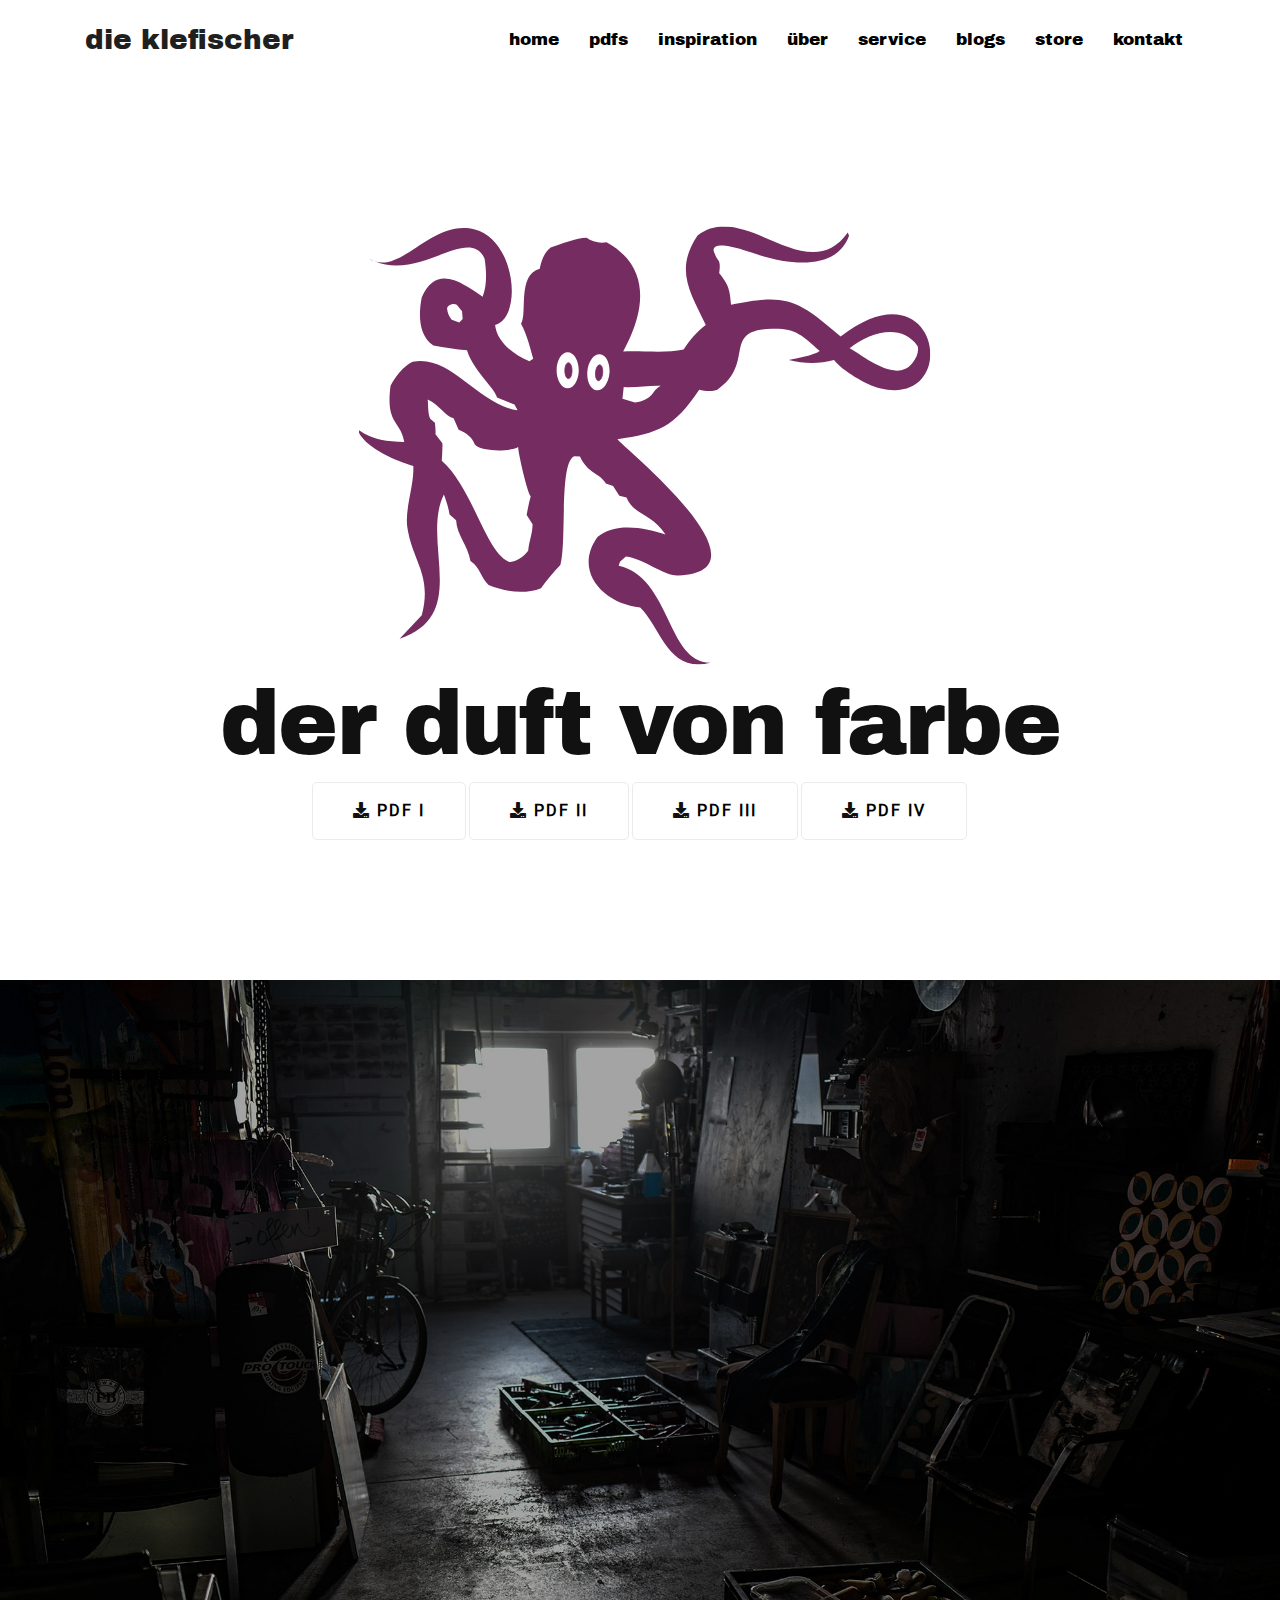
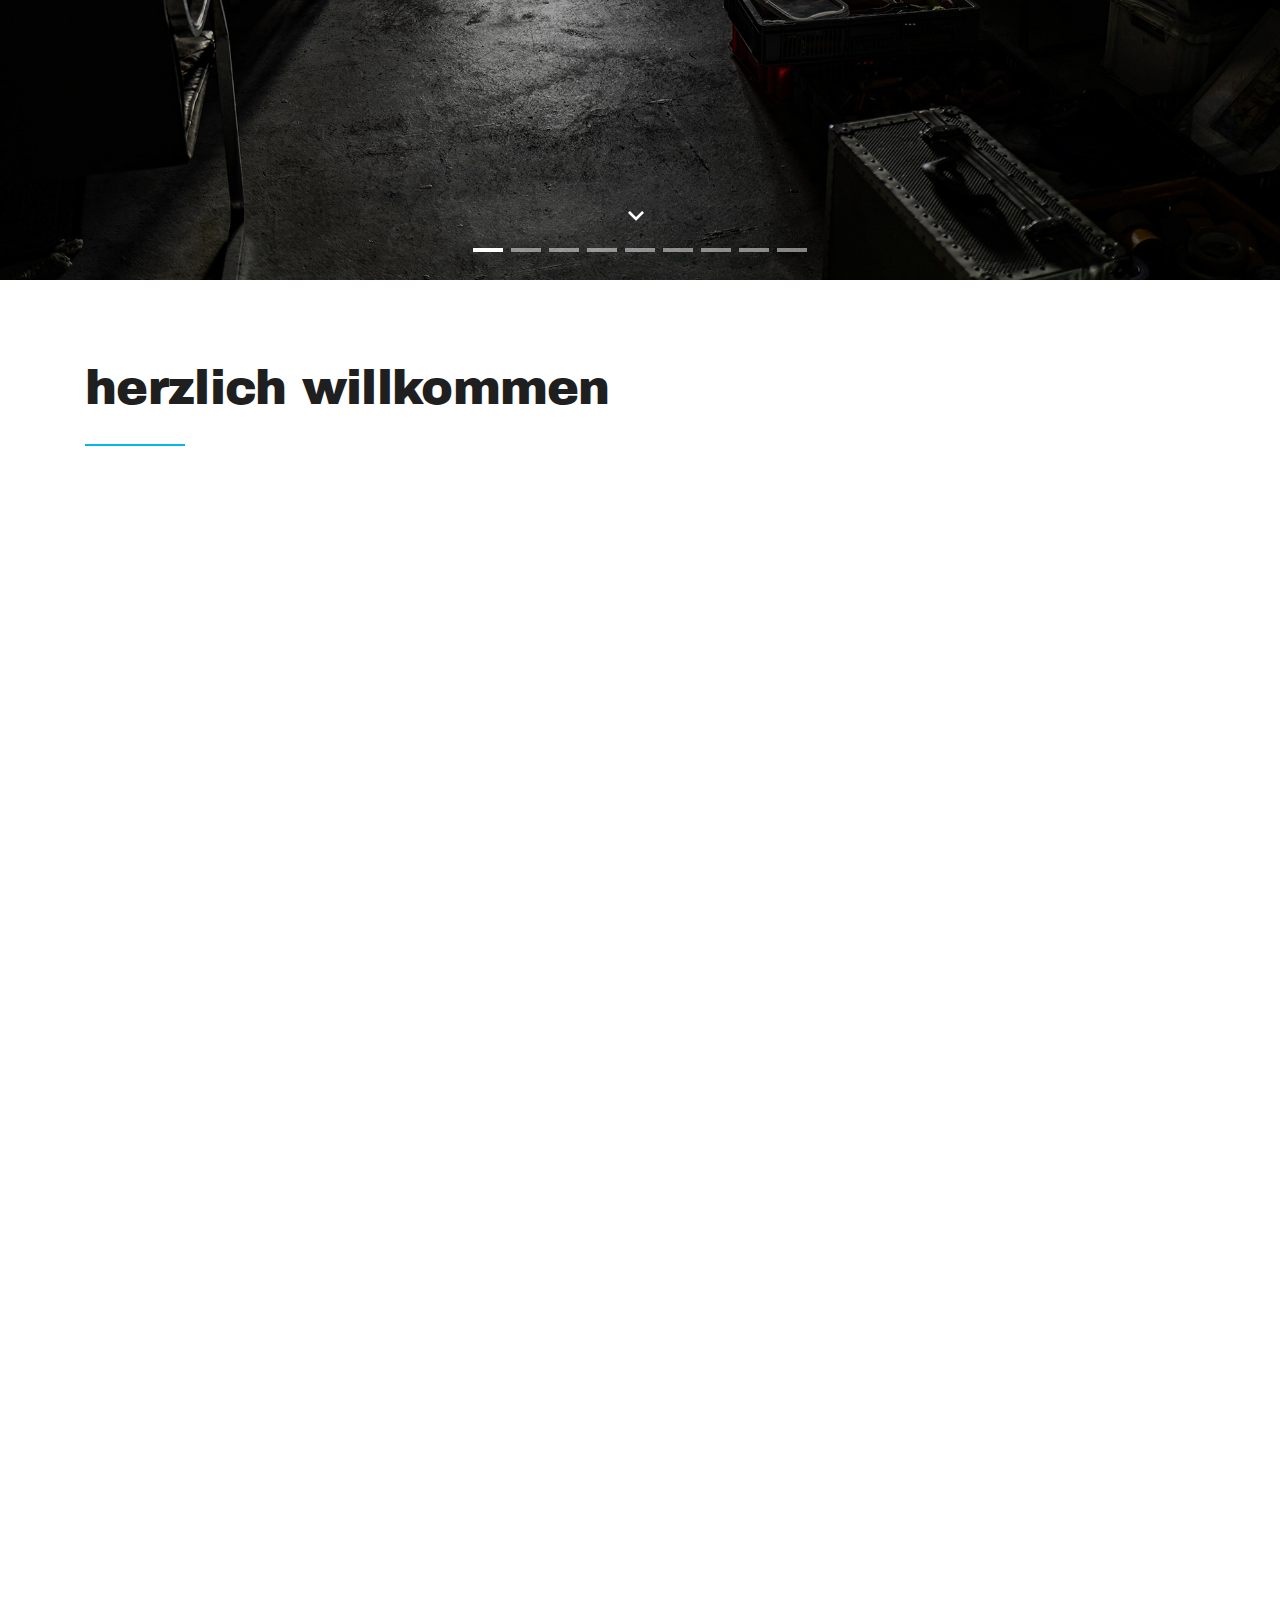
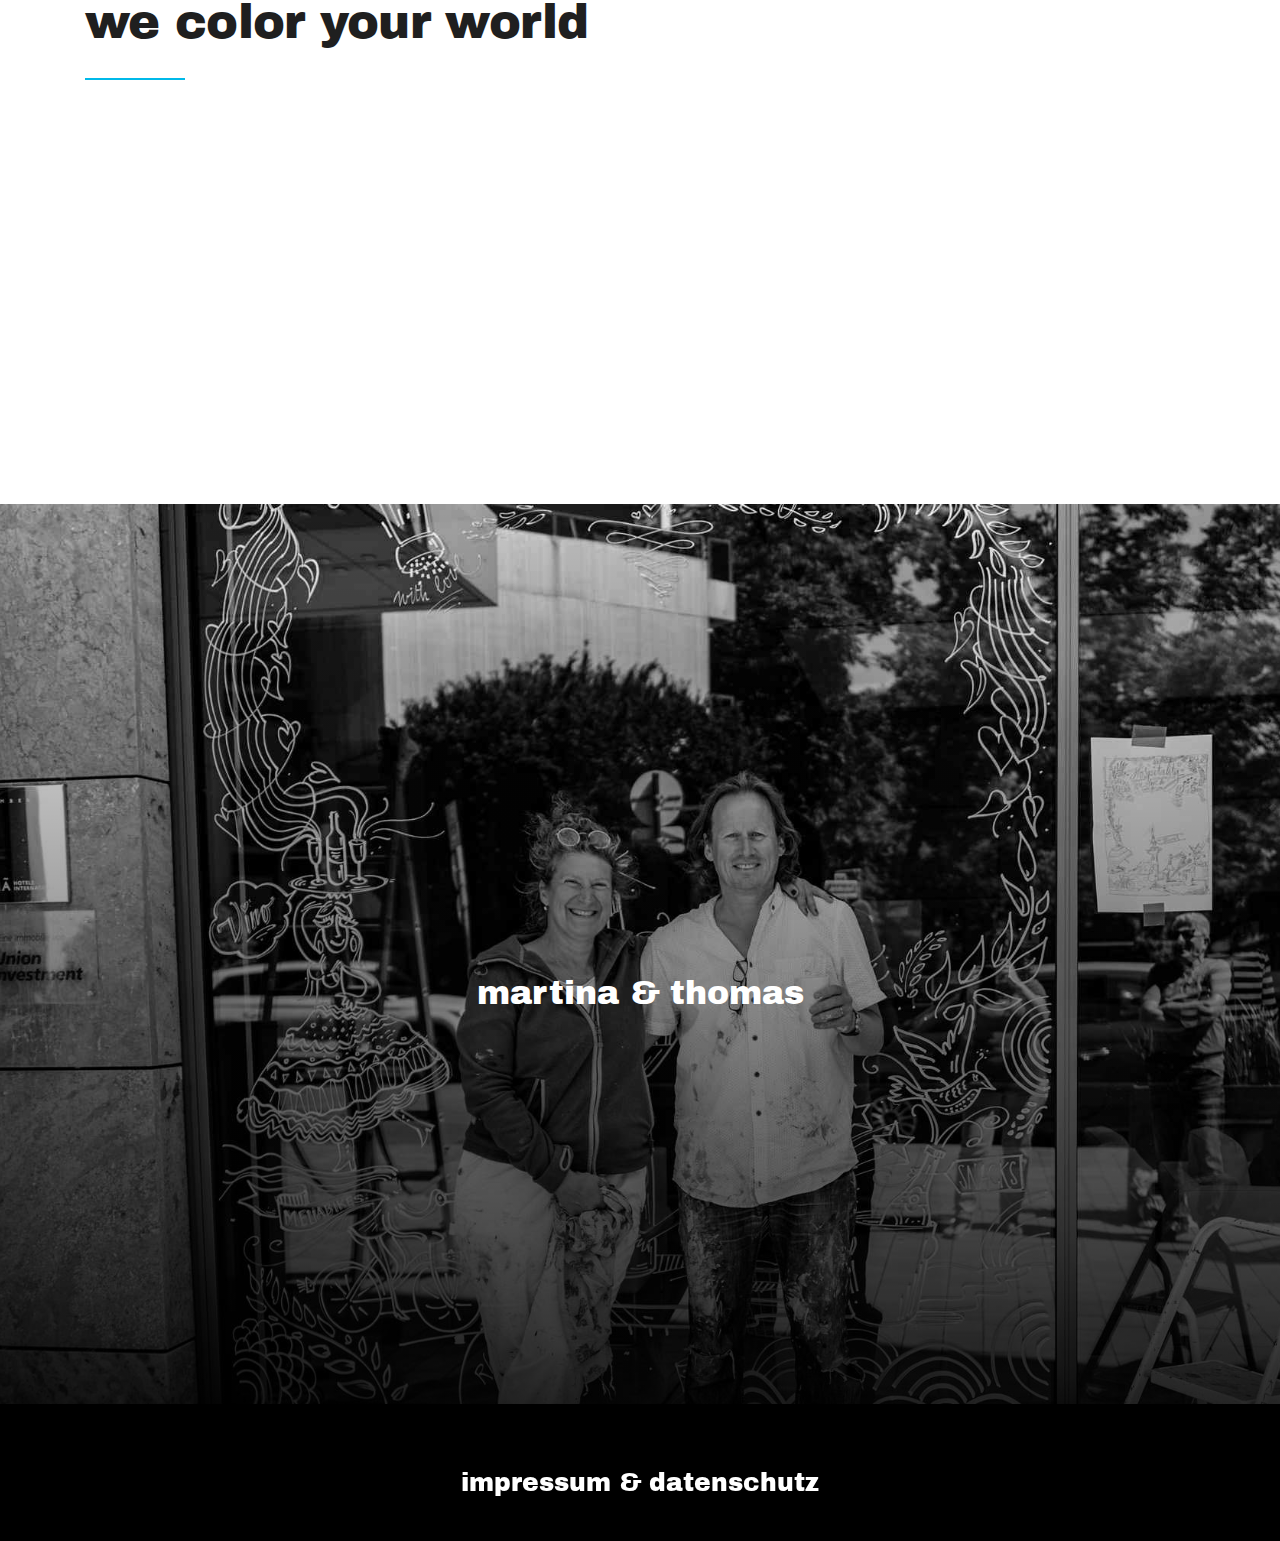
<file: index.html>
<!DOCTYPE html>
<html lang="de">

<head>
    <meta name="viewport" content="width=device-width, initial-scale=1" />
    <meta http-equiv="content-type" content="text/html; charset=utf-8" />
    <meta name="author" content="Thomas Klefisch | die klefischer" />
    <meta name="description" content="We color your world: Wände, Tafeln, Messestände, Restaurants, Hotels, Zimmerdecken, Leinwände, Säulen, Verpackungen, POS-Aufsteller, Fenster, Türen und alles, was Du Dir sonst noch vorstellen kannst.">
    <link rel="apple-touch-icon" sizes="180x180" href="apple-touch-icon.png">
    <link rel="icon" type="image/png" sizes="32x32" href="favicon-32x32.png">
    <link rel="icon" type="image/png" sizes="16x16" href="favicon-16x16.png">
    <link rel="manifest" href="site.webmanifest">
    <meta http-equiv="X-UA-Compatible" content="IE=edge">
    <!-- Document title -->
    <title>die klefischer</title>
    <!-- Stylesheets & Fonts -->
    <link href="css/plugins.css" rel="stylesheet">
    <link href="css/style.css" rel="stylesheet">
</head>


<body>
    <!-- Body Inner -->
    <div class="body-inner">
        <!-- HEADER -->
        <header id="header" class="header menu-lowercase">
            <div class="header-inner">
                <div class="container">
                    <!--Logo-->
                    <div id="logo">
                        <a href="index.html">
                            <span class="logo-default">die klefischer</span>
                            <span class="logo-dark">die klefischer</span>
                        </a>
                    </div>
                    <!--End: Logo-->
                    <!--Navigation Resposnive Trigger-->
                    <div id="mainMenu-trigger">
                        <a class="lines-button x"><span class="lines"></span></a>
                    </div>
                    <!--end: Navigation Resposnive Trigger-->
                    <!--Navigation-->
                    <div id="mainMenu" class="menu-lowercase">
                        <div class="container">
                            <nav>
                                <ul>
                                    <li><a class ="scroll-to" href="#home">home</a></li>
                                    <li class="dropdown-submenu"><a href="#">pdfs</a>
                                        <ul class="dropdown-menu">
                                            <li><a href="pdf/klefischer-duft-von-farbe-1.pdf">pdf I</a></li>
                                            <li><a href="pdf/klefischer-duft-von-farbe-2.pdf">pdf II</a></li>
                                            <li><a href="pdf/klefischer-duft-von-farbe-3.pdf">pdf III</a></li>
                                            <li><a href="pdf/klefischer-duft-von-farbe-4.pdf">pdf III</a></li>
                                        </ul>
                                    </li>
                                    <li><a class ="scroll-to" href="#inspiration">inspiration</a></li>
                                    <li><a class ="scroll-to" href="#ueber">über</a></li>
                                    <li><a class ="scroll-to" href="#service">service</a></li>
                                    <li class="dropdown-submenu"><a href="#">blogs</a>
                                        <ul class="dropdown-menu">
                                            <li><a href="https://instagram.com/klefischer">instagram</a></li>
                                            <li><a href="https://thomas.klefischer.de">thomas</a></li>
                                            <li><a href="https://martinaregina.klefischer.de">martina</a></li>
                                        </ul>
                                    </li>
                                    <li><a class ="scroll-to" href="https://store.klefischer.de">store</a></li>
                                    <li><a class ="scroll-to" href="mailto:post@thomasklefisch.de">kontakt</a></li>
                                </ul>
                            </nav>
                        </div>
                    </div>
                    <!--end: Navigation-->
                </div>
            </div>
        </header>
        <!-- END HEADER -->

        <!-- LANDING -->
        <section id="home" class="fullscreen background-image" style="background-color:#ffffff;">
            <div class="container-fluid">
                <div class="container-fullscreen">
                    <div class="text-middle text-center text-dark">
                        <img src="images/krake.svg" class="img-fluid p-l-20 md.m-l-60 " alt="die klefischer" />
                        <h4 class="text-lg">der duft von farbe</h4>
                        <a href="pdf/klefischer-duft-von-farbe-1.pdf">
                            <buttontype="button" class="btn btn-lg btn-light">
                                <i class="fa fa-download" style="color: #ffffff"></i>
                                PDF I
                        </button></a>
                        <a href="pdf/klefischer-duft-von-farbe-2.pdf">
                            <buttontype="button" class="btn btn-lg btn-light">
                                <i class="fa fa-download" style="color: #ffffff"></i>
                                PDF II
                        </button></a>
                        <a href="pdf/klefischer-duft-von-farbe-3.pdf">
                            <buttontype="button" class="btn btn-lg btn-light">
                                <i class="fa fa-download" style="color: #ffffff"></i>
                                PDF III
                        </button></a>
                        <a href="pdf/klefischer-duft-von-farbe-4.pdf">
                            <buttontype="button" class="btn btn-lg btn-light">
                                <i class="fa fa-download" style="color: #ffffff"></i>
                                PDF IV
                        </button></a>
                    </div>
                </div>
            </div>
        </section>
        <!-- END LANDING -->

        <!-- SLIDER -->
        <div id="inspiration" class="inspiro-slider slider-fullscreen dots-creative" data-height-xs="360">
            <!-- Slide 1 Atelier -->
            <div class="slide" data-bg-image="images/slider/atelier.jpg">
                <div class="bg-overlay"></div>
                <div class="container">
                    <div class="slide-captions text-center">
                        <!-- Captions -->
                        <h1 class="text-light">inspiration</h1>
                        <p class="m-b-20 text-light">
                        Wo finden wir Inspiration, wo ist der Ausgangspunkt für
                        unsere Gestaltungsansätze? Wo finden wir Neues? Im
                        Unbekannten. In Altem. In Europa. Im Barock. In Momenten
                        der Liebe. Architektur verschwindet im Bild. Bilder
                        schwinden neben Skulpturen, Skulpturen lösen sich in
                        Architektur auf, was bleibt ist der Geruch von Farbe.
                        Wir gehen auf in alledem. Der Tod schwindet hinter dem
                        Leben und ist doch jeden Moment anwesend. Sizilien;
                        Valencia und unser Atelier gibt uns Kraft für neue alte
                        Bilder
                        </p>
                        <!-- end: Captions -->
                    </div>
                </div>
                <div id="scroll-down" class="scrolldown-animation scrolldown-bottom">
                    <a href="#ueber" class="scroll-to"><img alt="" src="images/scrolldown.png">
                    </a>
                </div>
            </div>
            <!-- end: Slide 1 Atelier-->
            <!-- Slide 2 Staffelei -->
            <div class="slide" data-bg-image="images/slider/staffelei.jpg">
                <div class="bg-overlay"></div>
                <div class="container">
                </div>
                <div id="scroll-down" class="scrolldown-animation scrolldown-bottom">
                    <a href="#ueber" class="scroll-to"><img alt="" src="images/scrolldown.png">
                    </a>
                </div>
            </div>
            <!-- end: Slide 2 Staffelei-->
            <!-- Slide 3 Farben -->
            <div class="slide" data-bg-image="images/slider/farben.jpg">
                <div class="bg-overlay"></div>
                <div class="container">
                    <div class="slide-captions text-center">
                        <!-- Captions -->
                        <h1 class="text-light">farben</h1>
                        <p class="m-b-20 text-light">
                        Nach der mangofarbenen Sepia in Cefalu entdeckten wir,
                        zu Hause angekommen die Oil Sticks von
                        Sennelier, dem französiscchen Wunderkreidenhersteller.
                        Das Kadmiumgelb dunkel frisch auspackt, fühlt
                        sich an wie kalte Butter. Doch in den Händen löst es
                        sich förmlich auf und das pure Pigment wir fühlbar,
                        schmeckbar und auf dunklem Grund riechbar. Ein Fest
                        damit zu malen. Fast unglaublich, dass es sogar die
                        Zeit überdauert und ganz und gar haltbar ist. Danke Sennelier!
                        </p>
                        <!-- end: Captions -->
                    </div>
                </div>
                <div id="scroll-down" class="scrolldown-animation scrolldown-bottom">
                    <a href="#ueber" class="scroll-to"><img alt="" src="images/scrolldown.png">
                    </a>
                </div>
            </div>
            <!-- end: Slide 3 Farben-->
            <!-- Slide 4 Atelier -->
            <div class="slide" data-bg-image="images/slider/atelier_2.jpg">
                <div class="bg-overlay"></div>
                <div class="container">
                </div>
                <div id="scroll-down" class="scrolldown-animation scrolldown-bottom">
                    <a href="#ueber" class="scroll-to"><img alt="" src="images/scrolldown.png">
                    </a>
                </div>
            </div>
            <!-- end: Slide 4 Atelier-->
            <!-- Slide 5 Kreidetafeln -->
            <div class="slide" data-bg-image="images/slider/kreidetafeln.jpg">
                <div class="bg-overlay"></div>
                <div class="container">
                    <div class="slide-captions text-center">
                        <!-- Captions -->
                        <h1 class="text-light">kreidetafeln</h1>
                        <p class="m-b-20 text-light">
                        feinste handegemalte Kreidetafel nach alter Tradition
                        </p>
                        <!-- end: Captions -->
                    </div>
                </div>
                <div id="scroll-down" class="scrolldown-animation scrolldown-bottom">
                    <a href="#ueber" class="scroll-to"><img alt="" src="images/scrolldown.png">
                    </a>
                </div>
            </div>
            <!-- end: Slide 5 Kreidetafeln-->
            <!-- Slide 6 Fenstermalerei -->
            <div class="slide" data-bg-image="images/slider/fenstermalerei.jpg">
                <div class="bg-overlay"></div>
                <div class="container">
                    <div class="slide-captions text-center">
                        <!-- Captions -->
                        <h1 class="text-light">fenstermalerei</h1>
                        <p class="m-b-20 text-light">
                        Taggmarker auf Glas! Leicht, luftig und trotzdem durchsichtig
                        </p>
                        <!-- end: Captions -->
                    </div>
                </div>
                <div id="scroll-down" class="scrolldown-animation scrolldown-bottom">
                    <a href="#ueber" class="scroll-to"><img alt="" src="images/scrolldown.png">
                    </a>
                </div>
            </div>
            <!-- end: Slide 6 Fenstermalerei-->
            <!-- Slide 7 Kalligraphie 1 -->
            <div class="slide" data-bg-image="images/slider/kalligraphie.jpg">
                <div class="bg-overlay"></div>
                <div class="container">
                    <div class="slide-captions text-center">
                        <!-- Captions -->
                        <h1 class="text-light">kalligraphie</h1>
                        <p class="m-b-20 text-light">
                        feinste Kalligraphie und Workshops
                        </p>
                        <!-- end: Captions -->
                    </div>
                </div>
                <div id="scroll-down" class="scrolldown-animation scrolldown-bottom">
                    <a href="#ueber" class="scroll-to"><img alt="" src="images/scrolldown.png">
                    </a>
                </div>
            </div

>
            <!-- end: Slide 7 Kalligraphie 1-->
            <!-- Slide 8 Kalligraphie 2 -->
            <div class="slide" data-bg-image="images/slider/kalligraphie_2.jpg">
                <div class="bg-overlay"></div>
                <div class="container">
                </div>
                <div id="scroll-down" class="scrolldown-animation scrolldown-bottom">
                    <a href="#ueber" class="scroll-to"><img alt="" src="images/scrolldown.png">
                    </a>
                </div>
            </div>
            <!-- end: Slide 8 Kalligraphie 2-->
            <!-- Slide 9 Oilsticks -->
            <div class="slide" data-bg-image="images/slider/oil_sticks.jpg">
                <div class="bg-overlay"></div>
                <div class="container">
                    <div class="slide-captions text-center">
                        <!-- Captions -->
                        <h1 class="text-light">oil sticks</h1>
                        <p class="m-b-20 text-light">
                        Oil Sticks, leuchtende Kreidemalerei leuchtend und extrem haltbar.
                        </p>
                        <!-- end: Captions -->
                    </div>
                </div>
                <div id="scroll-down" class="scrolldown-animation scrolldown-bottom">
                    <a href="#ueber" class="scroll-to"><img alt="" src="images/scrolldown.png">
                    </a>
                </div>
            </div>
            <!-- end: Slide 9 Oilsticks-->
        </div>
        <!-- END SLIDER -->

        <!-- WELCOME -->
        <section id="ueber" class="background-white">
            <div class="container">
                <div class="heading-text heading-section">
                    <h2>herzlich willkommen</h2>
                </div>
                <div class="row">
                    <div class="col-lg-12">
                        <div data-animate="fadeInUp" data-animate-delay="0">
                            <p>
                                Als Martina und ich über den Duft von Farbe
                                nachdachten, fragten wir uns, was ist das Besondere
                                an unserer Tätigkeit und an unserer kleinen Firma?
                                Was wollen wir hier an dieser Stelle sagen?
                                <br/><br/>
                                Zuerst dann das Selbstverständliche.
                                Kundenorientiertes Handeln: Klar malen wir
                                auch nachts, wenn das Restaurant eben keinen
                                Ruhetag hat. Geht nicht gibt es
                                nicht: Könntet Ihr ein zwölf Meter großes
                                3D-Bild auf den größten, wichtigsten
                                und belebtesten Platz in Valencia malen, klar
                                können wir! We color the world:
                                Könntet ihr diesen öden Eingangsbereich des
                                Arbeitsamt ein bisschen bunter und
                                ein bisschen menschlicher machen, machen wir,
                                bunter geht nicht!
                                <br/><br/>
                                Fehlt jetzt noch das nicht Selbstverständliche,
                                das Besondere, eben der Kern unserer Arbeit,
                                unserer
                                Haltung. Nach dieser Einsicht galt es zu suchen.
                                <br/><br/>
                                Wie so oft, kommen solche Einsichten nicht vor
                                oder aus dem weißen Blatt, so sehr wir dort auch
                                suchten. Für uns kam die Einsicht, nachdem wir
                                für Freunde eine Wandmalerei in deren Filiale in
                                Oberkassel fertig gestellt hatten. Als aus dem
                                rituellen Fertigbilderbier ein langer, schöner
                                und feuchter Abend wurde. Auf dem Heimweg im
                                Taxi sagte Martina zu mir: »Ist doch toll, wir
                                arbeiten nur mit Menschen, die ihre Arbeit so
                                lieben, wie wir unsere! Ein großes Glück, fernab
                                von Abgeklärtheit und Zynismus in vielen
                                sogenannten professionellen Zusammenhängen. Das
                                war es: Wir arbeiten nur mit Menschen, die ihre
                                Arbeit so lieben, wie wir unsere!
                                <br/><br/>
                                Jetzt fragten wir uns, wie finden wir solche
                                Kunden oder finden sie uns? Ist das einfach
                                Glück oder Schicksal? Wir glauben fest an den
                                Satz: Wir finden, statt zu suchen oder schöner
                                gesagt: Wenn wir beide Augen schließen, sehen
                                wir es mit dem Dritten. So enstanden und
                                enstehen jeden Tag neue fantastische
                                Kundenbeziehungen, die letzlich die hier zu
                                sehenden Bilder ermöglichen und es ensteht
                                etwas, dass wir den Duft von Farbe nennen.
                                <br/><br/>
                                Viel Spaß!
                                <h3>martina & thomas</h3>
                            </p>
                        </div>
                    </div>
                </div>
            </div>
        </section>
        <!-- END WELCOME -->

        <!-- WAS WIR MACHEN -->
        <section id="service" class="background-white">
            <div class="container">
                <div class="heading-text heading-section">
                    <h2>we color your world</h2>
                </div>
                <div class="row">
                    <div class="col-lg-6">
                        <div data-animate="fadeInUp" data-animate-delay="0">
                            <h3>was bedeutet das?</h3>
                            <p>
                            Wände, Tafeln, Messestände, Restaurants, Hotels,
                            Zimmerdecken, Leinwände, Säulen, Verpackungen,
                            POS-Aufsteller, Fenster, Türen und alles, was Du Dir
                            sonst noch vorstellen kannst.<br /><br />
                            Die klefischer – seit über 25 Jahren handgemachte
                            Malerei, Illustration und Kalligraphie und mit Seele!
                            </p>
                        </div>
                    </div>
                    <div class="col-lg-6">
                        <div data-animate="fadeInUp" data-animate-delay="200">
                            <h3>unsere kunden</h3>
                            <p>
                            ARAG, AWZ, bofrost, BP, Carrier, Castrol,
                            Commotion, Dow Chemicals, Equate,
                            Finanzverwaltung NRW, Fine Food Festival, Jakes,
                            Jobcenter NRW, Melia Hotels, Montblanc, P&C,
                            Sandvik, Schlieter & Friends, Speisesalon, Tiffany,
                            Total u.v.m.
                            </p>
                        </div>
                    </div>
                </div>
            </div>
        </section>
        <!-- END WHAT WE DO -->

        <!-- WER WIR SIND -->
        <section id="section-home" class="fullscreen background-image" style="background-image:url(images/us.jpg);">
            <div class="container-fullscreen">
            <div class="bg-overlay" data-style="10"></div>
                <div class="text-middle text-light">
                    <div class="row">
                        <div class="col-lg-12 center">
                            <h2 class="m-t-80">martina & thomas</h2>
                        </div>
                    </div>
                </div>
            </div>
        </section>
        <!-- END WER WIR SIND -->

        <!-- Footer -->
        <footer id="footer" class="inverted">
            <div class="footer-content">
                <div class="container">
                    <div class="row">
                        <div class="col-lg-12">
                            <div class="text-middle">
                                <a href="/impressum.html">
                                <h3 style="text-align:center">impressum & datenschutz</h3>
                                </a>
                            </div>
                        </div>
                    </div>
                </div>
            </div>
        </footer>
        <!-- end: Footer -->
    </div>
    <!-- end: Body Inner -->
    <!-- Scroll top -->
    <a id="scrollTop"><i class="icon-chevron-up"></i><i class="icon-chevron-up"></i></a>
    <!--Plugins-->
    <script src="js/jquery.js"></script>
    <script src="js/plugins.js"></script>
    <!--Template functions-->
    <script src="js/functions.js"></script>
    <!--Particles-->
</body>

</html>
</file>
